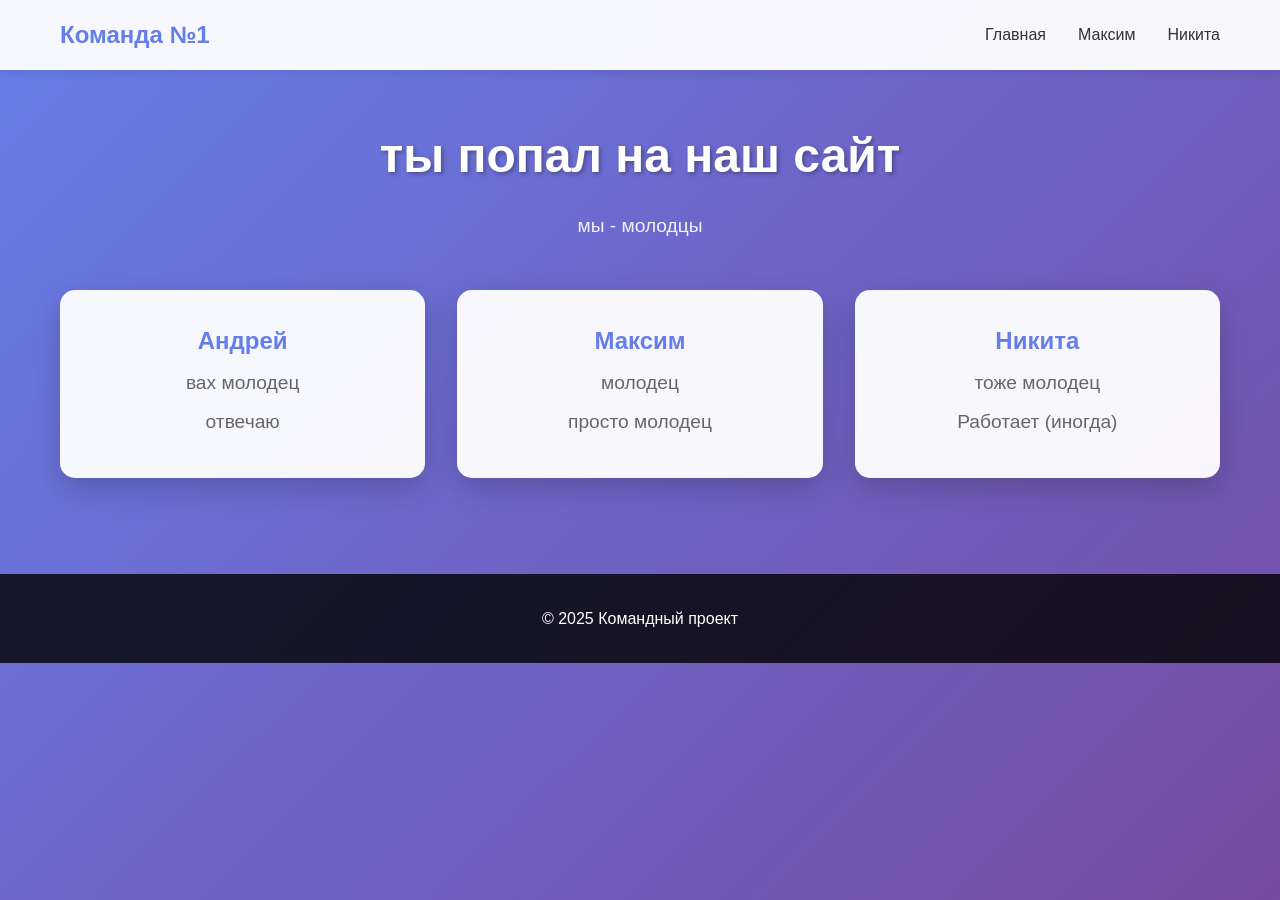
<file: index.html>
<!DOCTYPE html>
<html lang="ru">
<head>
    <meta charset="UTF-8">
    <meta name="viewport" content="width=device-width, initial-scale=1.0">
    <title>Наш Командный Сайт</title>
    <link rel="stylesheet" href="styles.css">
</head>
<body>
    <nav class="navbar">
        <div class="nav-container">
            <a href="index.html" class="nav-logo">Команда №1</a>
            <div class="nav-menu">
                <a href="index.html" class="nav-link">Главная</a>
                <a href="maxim.html" class="nav-link">Максим</a>
                <a href="nikita.html" class="nav-link">Никита</a>
            </div>
        </div>
    </nav>

    <main class="main-content">
        <div class="container">
            <h1>ты попал на наш сайт</h1>
            <p>мы - молодцы</p>
            
            <div class="team-grid">
                <div class="team-member">
                    <h2>Андрей</h2>
                    <p>вах молодец</p>
                    <p>отвечаю</p>
                </div>
                <div class="team-member">
                    <h2>Максим</h2>
                    <p>молодец</p>
                    <p>просто молодец</p>
                </div>
                <div class="team-member">
                    <h2>Никита</h2>
                    <p>тоже молодец</p>
                    <p>Работает (иногда)</p>
                </div>
            </div>
        </div>
    </main>

    <footer class="footer">
        <p>© 2025 Командный проект</p>
    </footer>
</body>
</html>
</file>
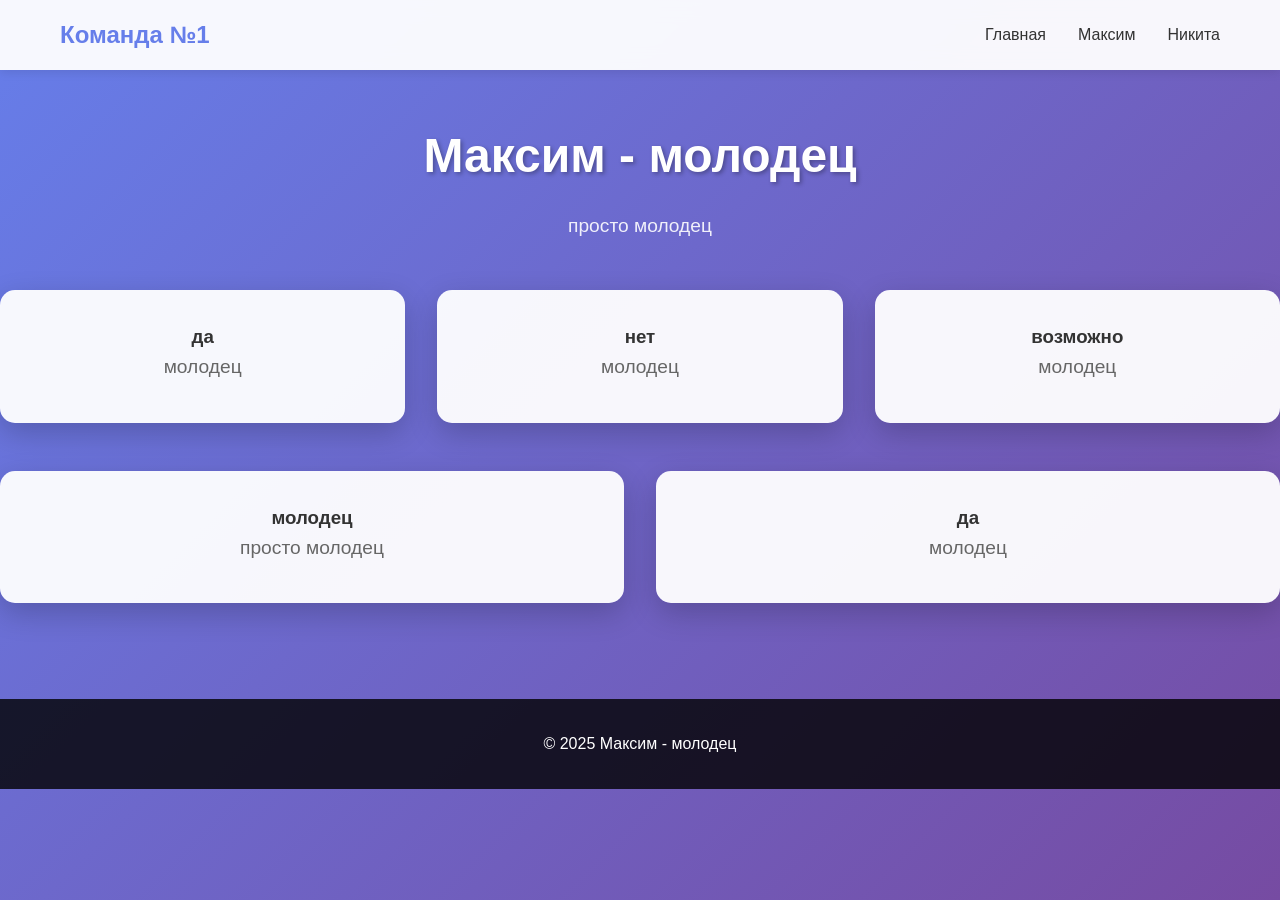
<file: maxim.html>
<!DOCTYPE html>
<html lang="ru">
<head>
    <meta charset="UTF-8">
    <meta name="viewport" content="width=device-width, initial-scale=1.0">
    <title>Максим - Фронтенд Разработчик</title>
    <link rel="stylesheet" href="styles.css">
    
</head>
<body>
    <nav class="navbar">
        <div class="nav-container">
            <a href="index.html" class="nav-logo">Команда №1</a>
            <div class="nav-menu">
                <a href="index.html" class="nav-link">Главная</a>
                <a href="maxim.html" class="nav-link">Максим</a>
                <a href="nikita.html" class="nav-link">Никита</a>
            </div>
        </div>
    </nav>

    <main class="main-content">
        <div class="container">
                <h1>Максим - молодец</h1>
                <p>просто молодец</p>
        </div>

            <div class="team-grid">
                <div class="team-member">
                    <h3>да</h3>
                    <p>молодец</p>
                </div>
                <div class="team-member">
                    <h3>нет</h3>
                    <p>молодец</p>
                </div>
                <div class="team-member">
                    <h3>возможно</h3>
                    <p>молодец</p>
                </div>
            </div>

            <div class="team-grid">
                <div class="team-member">
                    <h3>молодец</h3>
                    <p>просто молодец</p>
                </div>
                
                <div class="team-member">
                    <h3>да</h3>
                    <p>молодец</p>
                </div>
            </div>
        </div>
    </main>

    <footer class="footer">
        <p>© 2025 Максим - молодец</p>
    </footer>
</body>
</html>
</file>
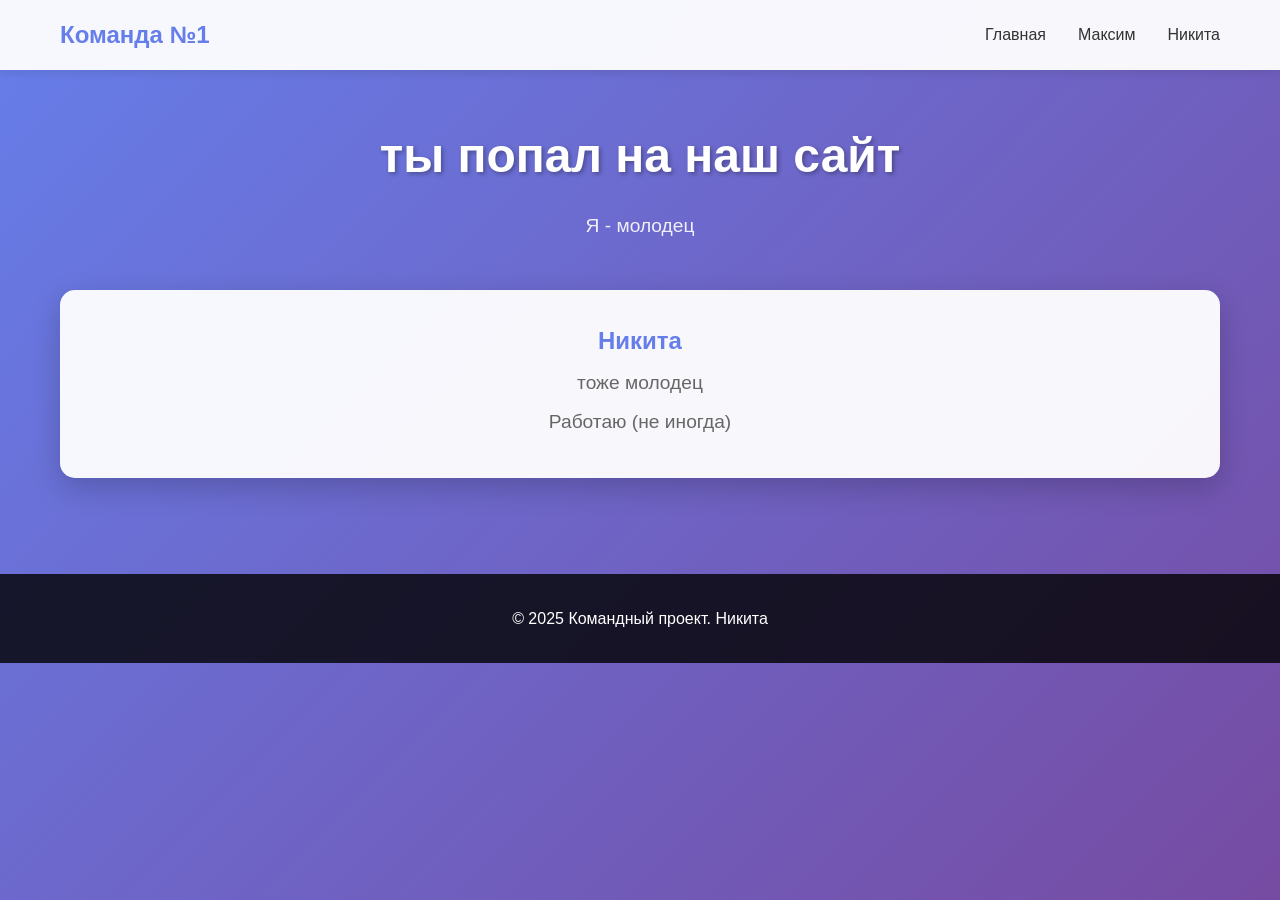
<file: nikita.html>
<!DOCTYPE html>
<html lang="ru">
<head>
    <meta charset="UTF-8">
    <meta name="viewport" content="width=device-width, initial-scale=1.0">
    <title>Никита старался</title>
    <link rel="stylesheet" href="styles.css">
</head>
<body>
    <nav class="navbar">
        <div class="nav-container">
            <a href="index.html" class="nav-logo">Команда №1</a>
            <div class="nav-menu">
                <a href="index.html" class="nav-link">Главная</a>
                <a href="maxim.html" class="nav-link">Максим</a>
                <a href="nikita.html" class="nav-link">Никита</a>
            </div>
        </div>
    </nav>

    <main class="main-content">
        <div class="container">
            <h1>ты попал на наш сайт</h1>
            <p>Я - молодец</p>
            
            <div class="team-grid">
                <div class="team-member">
                    <h2>Никита</h2>
                    <p>тоже молодец</p>
                    <p>Работаю (не иногда)</p>
                </div>
            </div>
        </div>
    </main>

    <footer class="footer">
        <p>© 2025 Командный проект. Никита</p>
    </footer>
</body>
</html>
</file>
<file: styles.css>
/* Общие стили */
* {
    margin: 0;
    padding: 0;
    box-sizing: border-box;
}

body {
    font-family: 'Arial', sans-serif;
    line-height: 1.6;
    color: #333;
    background: linear-gradient(135deg, #667eea 0%, #764ba2 100%);
    min-height: 100vh;
}

.container {
    max-width: 1200px;
    margin: 0 auto;
    padding: 0 20px;
}

/* Навигация */
.navbar {
    background: rgba(255, 255, 255, 0.95);
    backdrop-filter: blur(10px);
    padding: 1rem 0;
    position: sticky;
    top: 0;
    z-index: 1000;
    box-shadow: 0 2px 10px rgba(0,0,0,0.1);
}

.nav-container {
    max-width: 1200px;
    margin: 0 auto;
    padding: 0 20px;
    display: flex;
    justify-content: space-between;
    align-items: center;
}

.nav-logo {
    font-size: 1.5rem;
    font-weight: bold;
    color: #667eea;
    text-decoration: none;
}

.nav-menu {
    display: flex;
    gap: 2rem;
}

.nav-link {
    color: #333;
    text-decoration: none;
    font-weight: 500;
    transition: color 0.3s ease;
}

.nav-link:hover {
    color: #667eea;
}

/* Основной контент */
.main-content {
    padding: 3rem 0;
}

.main-content h1 {
    text-align: center;
    color: white;
    font-size: 3rem;
    margin-bottom: 1rem;
    text-shadow: 2px 2px 4px rgba(0,0,0,0.3);
}

.main-content p {
    text-align: center;
    color: rgba(255, 255, 255, 0.9);
    font-size: 1.2rem;
    margin-bottom: 3rem;
}

/* Сетка команды */
.team-grid {
    display: grid;
    grid-template-columns: repeat(auto-fit, minmax(300px, 1fr));
    gap: 2rem;
    margin-top: 3rem;
}

.team-member {
    background: rgba(255, 255, 255, 0.95);
    padding: 2rem;
    border-radius: 15px;
    text-align: center;
    box-shadow: 0 10px 30px rgba(0,0,0,0.2);
    transition: transform 0.3s ease;
}

.team-member:hover {
    transform: translateY(-5px);
}

.team-member h2 {
    color: #667eea;
    margin-bottom: 0.5rem;
}

.team-member p {
    color: #666;
    margin-bottom: 0.5rem;
}

/* Футер */
.footer {
    background: rgba(0, 0, 0, 0.8);
    color: white;
    text-align: center;
    padding: 2rem 0;
    margin-top: 3rem;
}

/* Адаптивность */
@media (max-width: 768px) {
    .nav-container {
        flex-direction: column;
        gap: 1rem;
    }
    
    .nav-menu {
        gap: 1rem;
    }
    
    .main-content h1 {
        font-size: 2rem;
    }
    
    .team-grid {
        grid-template-columns: 1fr;
    }
}
</file>
